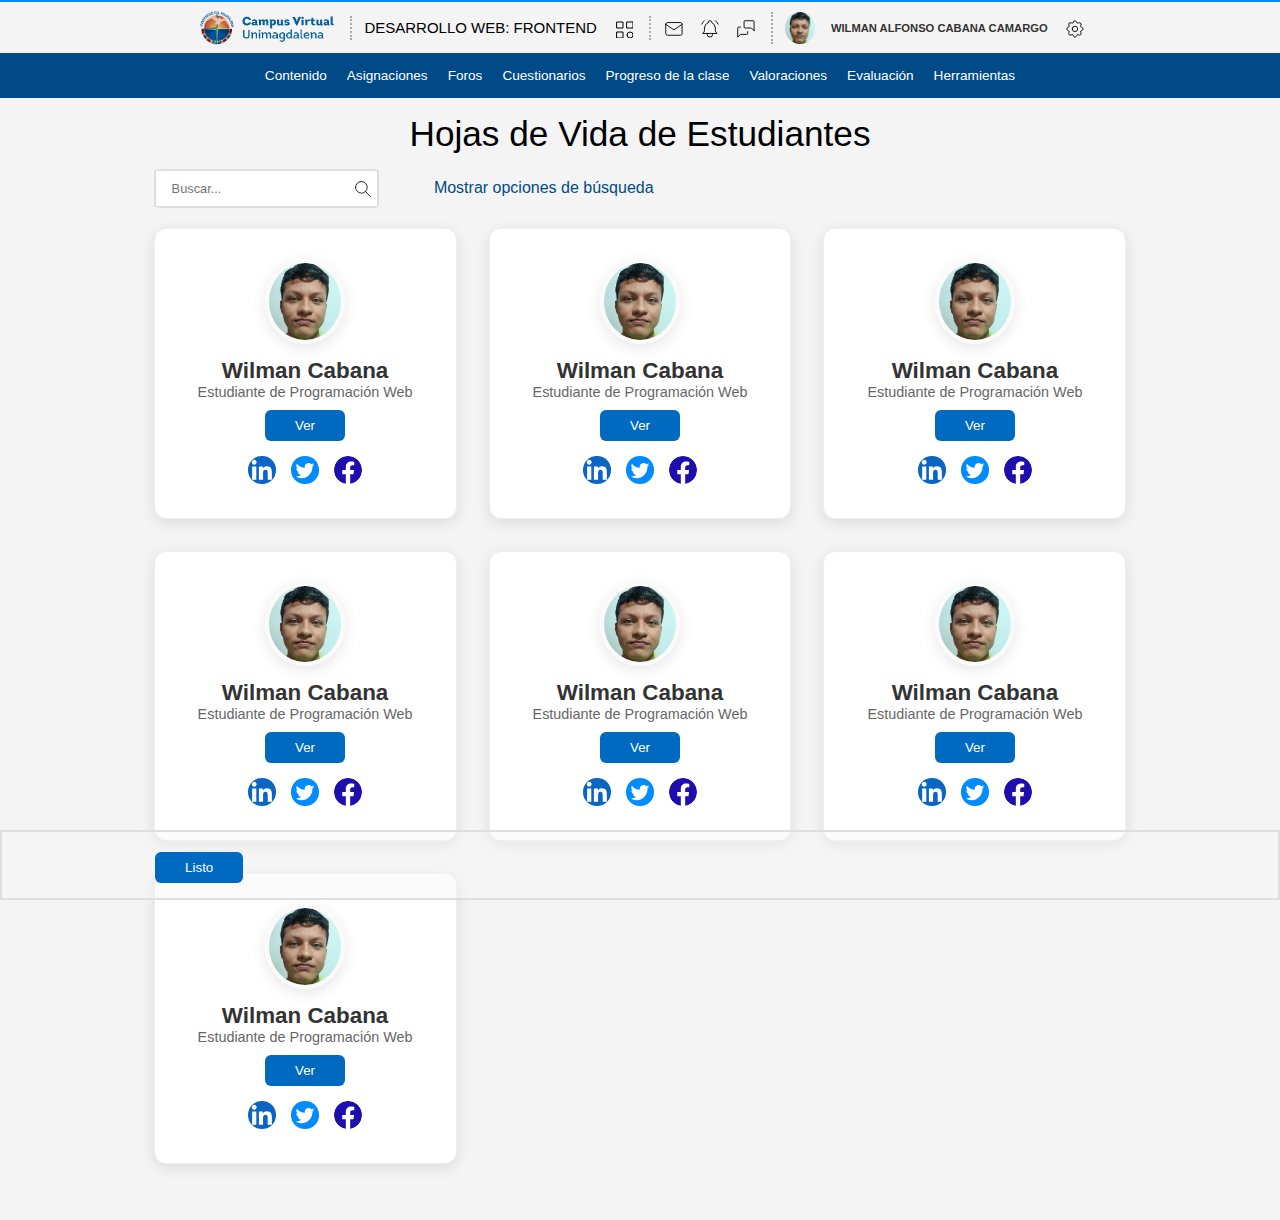
<file: index.html>
<!DOCTYPE html>
<html lang="es">
<head>
    <meta charset="UTF-8">
    <meta name="viewport" content="width=device-width, initial-scale=1.0">
    <title>Hojas de Vida - Unimagdalena</title>

    <link rel="stylesheet" href="./styles/style.css">


</head>
<body>
    <!--Encabezado + Navegación-->
    <header id="encabezado">
        <div id="header-top">
            <img id="logo-header" src="./assets/img/Home-brigh-logo.png" alt="Logo campus virtual Unimagdalena">

            <div class="fragment-header-top">
                <h3 id="name-course-header">Desarrollo web: frontend</h3>
                <a class="icon-header" href="#">
                    <svg class="icon-header-svg">
                        <use xlink:href="./assets/svg/sprite.svg#menu"/>
                    </svg>
                </a>
            </div>
            
            <div class="fragment-header-top">
                <a class="icon-header" href="#">
                    <svg class="icon-header-svg">
                        <use xlink:href="./assets/svg/sprite.svg#email"/>
                    </svg>
                </a>

                <a class="icon-header" href="#">
                    <svg class="icon-header-svg">
                        <use xlink:href="./assets/svg/sprite.svg#notification"/>
                    </svg>
                </a>

                <a class="icon-header" href="#">
                    <svg class="icon-header-svg">
                        <use xlink:href="./assets/svg/sprite.svg#conversation"/>
                    </svg>
                </a>
            </div>
            
            <div class="fragment-header-top">
                <img id="user-principal-avatar" src="./assets/img/developer.jpeg" alt="Foto de Perfil Principal Wilman Cabana">

                <h2 id="user-principal-name">Wilman Alfonso Cabana Camargo</h2>

                <a class="icon-header" href="#">
                    <svg class="icon-header-svg">
                        <use xlink:href="./assets/svg/sprite.svg#settings"/>
                    </svg>
                </a>
            </div>
            

        </div>

        <nav id="barra-nav">
            <a href="#">Contenido</a>
            <a href="#">Asignaciones</a>
            <a href="#">Foros</a>
            <a href="#">Cuestionarios</a>
            <a href="#">Progreso de la clase</a>
            <a href="#">Valoraciones</a>
            <a href="#">Evaluación</a>
            <a href="#">Herramientas</a>
        </nav>
    </header>

    <!--Contenido Principal-->
    <main>
        <!--Titulo + Busqueda + Filtro-->
        <section id="section-search">
            <h1 id="title-Principal">Hojas de Vida de Estudiantes</h1>

            <div id="search-container">
                <div id="search-entrance-container">
                    <input id="search-input" type="search"  placeholder="Buscar..." aria-label="Buscar Estudiantes">

                    <button id="search-btn" type="submit" aria-label="Buscar">
                        <svg id="icon-search">
                            <use xlink:href="./assets/svg/sprite.svg#search"/>
                        </svg>
                    </button>
                    
                </div>                

                <a id="search-option" href="#">Mostrar opciones de búsqueda</a>
            </div>
            
        </section>
        

        <!--Grid de Hojas de Vidas-->
        <div id="section-profiles">

            <div class="div-card">
                <img class="user-avatar" src="./assets/img/developer.jpeg" alt="Foto de Perfil Wilman Cabana">
                <h2 class="user-name">Wilman Cabana</h2>
                <p class="user-title">Estudiante de Programación Web</p>
                <a href="https://wilmancabana.github.io/Hoja-de-vida/" target="_blank">
                    <button class="user-view-btn">Ver</button>
                </a>
                
                <div class="icon-card-container">
                    <a class="icon-card" href="#">
                        <svg class="icon-card-svg">
                            <use xlink:href="./assets/svg/sprite.svg#linkedin"/>
                        </svg>
                    </a>
                    <a class="icon-card" href="#">
                        <svg class="icon-card-svg-Twitter">
                            <use xlink:href="./assets/svg/sprite.svg#Twitter"/>
                        </svg>
                    </a>
                    <a class="icon-card" href="#">
                        <svg class="icon-card-svg">
                            <use xlink:href="./assets/svg/sprite.svg#icon-facebook"/>
                        </svg>
                    </a>
                </div>
            </div>

            <div class="div-card">
                <img class="user-avatar" src="./assets/img/developer.jpeg" alt="Foto de Perfil Wilman Cabana">
                <h2 class="user-name">Wilman Cabana</h2>
                <p class="user-title">Estudiante de Programación Web</p>
                <a href="https://wilmancabana.github.io/Hoja-de-vida/" target="_blank">
                    <button class="user-view-btn">Ver</button>
                </a>
                <div class="icon-card-container">
                    <a class="icon-card" href="#">
                        <svg class="icon-card-svg">
                            <use xlink:href="./assets/svg/sprite.svg#linkedin"/>
                        </svg>
                    </a>
                    <a class="icon-card" href="#">
                        <svg class="icon-card-svg-Twitter">
                            <use xlink:href="./assets/svg/sprite.svg#Twitter"/>
                        </svg>
                    </a>
                    <a class="icon-card" href="#">
                        <svg class="icon-card-svg">
                            <use xlink:href="./assets/svg/sprite.svg#icon-facebook"/>
                        </svg>
                    </a>
                </div>
            </div>

            <div class="div-card">
                <img class="user-avatar" src="./assets/img/developer.jpeg" alt="Foto de Perfil Wilman Cabana">
                <h2 class="user-name">Wilman Cabana</h2>
                <p class="user-title">Estudiante de Programación Web</p>
                <a href="https://wilmancabana.github.io/Hoja-de-vida/" target="_blank">
                    <button class="user-view-btn">Ver</button>
                </a>
                <div class="icon-card-container">
                    <a class="icon-card" href="#">
                        <svg class="icon-card-svg">
                            <use xlink:href="./assets/svg/sprite.svg#linkedin"/>
                        </svg>
                    </a>
                    <a class="icon-card" href="#">
                        <svg class="icon-card-svg-Twitter">
                            <use xlink:href="./assets/svg/sprite.svg#Twitter"/>
                        </svg>
                    </a>
                    <a class="icon-card" href="#">
                        <svg class="icon-card-svg">
                            <use xlink:href="./assets/svg/sprite.svg#icon-facebook"/>
                        </svg>
                    </a>
                </div>
            </div>

            <div class="div-card">
                <img class="user-avatar" src="./assets/img/developer.jpeg" alt="Foto de Perfil Wilman Cabana">
                <h2 class="user-name">Wilman Cabana</h2>
                <p class="user-title">Estudiante de Programación Web</p>
                <a href="https://wilmancabana.github.io/Hoja-de-vida/" target="_blank">
                    <button class="user-view-btn">Ver</button>
                </a>
                <div class="icon-card-container">
                    <a class="icon-card" href="#">
                        <svg class="icon-card-svg">
                            <use xlink:href="./assets/svg/sprite.svg#linkedin"/>
                        </svg>
                    </a>
                    <a class="icon-card" href="#">
                        <svg class="icon-card-svg-Twitter">
                            <use xlink:href="./assets/svg/sprite.svg#Twitter"/>
                        </svg>
                    </a>
                    <a class="icon-card" href="#">
                        <svg class="icon-card-svg">
                            <use xlink:href="./assets/svg/sprite.svg#icon-facebook"/>
                        </svg>
                    </a>
                </div>
            </div>

            <div class="div-card">
                <img class="user-avatar" src="./assets/img/developer.jpeg" alt="Foto de Perfil Wilman Cabana">
                <h2 class="user-name">Wilman Cabana</h2>
                <p class="user-title">Estudiante de Programación Web</p>
                <a href="https://wilmancabana.github.io/Hoja-de-vida/" target="_blank">
                    <button class="user-view-btn">Ver</button>
                </a>
                <div class="icon-card-container">
                    <a class="icon-card" href="#">
                        <svg class="icon-card-svg">
                            <use xlink:href="./assets/svg/sprite.svg#linkedin"/>
                        </svg>
                    </a>
                    <a class="icon-card" href="#">
                        <svg class="icon-card-svg-Twitter">
                            <use xlink:href="./assets/svg/sprite.svg#Twitter"/>
                        </svg>
                    </a>
                    <a class="icon-card" href="#">
                        <svg class="icon-card-svg">
                            <use xlink:href="./assets/svg/sprite.svg#icon-facebook"/>
                        </svg>
                    </a>
                </div>
            </div>

            <div class="div-card">
                <img class="user-avatar" src="./assets/img/developer.jpeg" alt="Foto de Perfil Wilman Cabana">
                <h2 class="user-name">Wilman Cabana</h2>
                <p class="user-title">Estudiante de Programación Web</p>
                <a href="https://wilmancabana.github.io/Hoja-de-vida/" target="_blank">
                    <button class="user-view-btn">Ver</button>
                </a>
                <div class="icon-card-container">
                    <a class="icon-card" href="#">
                        <svg class="icon-card-svg">
                            <use xlink:href="./assets/svg/sprite.svg#linkedin"/>
                        </svg>
                    </a>
                    <a class="icon-card" href="#">
                        <svg class="icon-card-svg-Twitter">
                            <use xlink:href="./assets/svg/sprite.svg#Twitter"/>
                        </svg>
                    </a>
                    <a class="icon-card" href="#">
                        <svg class="icon-card-svg">
                            <use xlink:href="./assets/svg/sprite.svg#icon-facebook"/>
                        </svg>
                    </a>
                </div>
            </div>

            <div class="div-card">
                <img class="user-avatar" src="./assets/img/developer.jpeg" alt="Foto de Perfil Wilman Cabana">
                <h2 class="user-name">Wilman Cabana</h2>
                <p class="user-title">Estudiante de Programación Web</p>
                <a href="https://wilmancabana.github.io/Hoja-de-vida/" target="_blank">
                    <button class="user-view-btn">Ver</button>
                </a>
                <div class="icon-card-container">
                    <a class="icon-card" href="#">
                        <svg class="icon-card-svg">
                            <use xlink:href="./assets/svg/sprite.svg#linkedin"/>
                        </svg>
                    </a>
                    <a class="icon-card" href="#">
                        <svg class="icon-card-svg-Twitter">
                            <use xlink:href="./assets/svg/sprite.svg#Twitter"/>
                        </svg>
                    </a>
                    <a class="icon-card" href="#">
                        <svg class="icon-card-svg">
                            <use xlink:href="./assets/svg/sprite.svg#icon-facebook"/>
                        </svg>
                    </a>
                </div>
            </div>

        </div>
    </main>


    <footer id="foot">
        <button id="complete-btn">Listo</button>
    </footer>
</body>

</html>
</file>
<file: styles/style.css>
*{
    margin: 0;
    padding: 0;
    box-sizing: border-box;
}

body{
    border-top: #008bfc solid 2px;
    background-color: #f4f4f4;
    font-family: "Lucida Sans Unicode", sans-serif;
}

#header-top{
    display: flex;
    height: 3.2rem;
    justify-content: center;
    align-items: center; /*Centrado vertical*/
    gap: 1rem;

}

#logo-header{
    height: 40px;
}

.fragment-header-top{
    display: flex;
    justify-content: center;
    align-items: center; 
    gap: 1rem;
    padding-left: 12px;
    border-left: 2px dotted #aaaaaa;
}

#name-course-header{
    text-overflow: ellipsis;
    overflow: hidden;
    text-transform: uppercase;
    white-space: pre; /*Una sola línea*/
    font-size: 15px;
    font-weight: normal;
}

.icon-header{
    transform: translateY(2px);
}

.icon-header-svg{
    width: 20px;
    height: 20px;
}

#user-principal-avatar{
    width: 30px;
    border-radius: 50%;
}

#user-principal-name{
    font-size: 0.7rem;
    color: #333;
    text-overflow: ellipsis;
    overflow: hidden;
    text-transform: uppercase;
    white-space: pre;

}



#barra-nav{
    display: flex;
    height: 2.8rem;
    gap: 20px;
    background-color: #004a87;
    justify-content: center;
    align-items: center;
}

#barra-nav a{
    color: #ffffff;
    font-size: 0.85rem;
    text-decoration: none;
    width: auto;
    text-overflow: ellipsis;
    overflow: hidden;
    white-space: pre;
}

main{
    padding: 1rem 12%;
}

h1{
    font-size: 2.2rem;
    text-align: center;
    margin-bottom: 15px;
    font-weight: normal;
}

#search-container {
    display: flex;
    align-items: center;
    max-width: 500px;
    gap: 20px;
    margin-bottom: 20px;
}

#search-entrance-container{
    flex: 1;
    position: relative;
}

#search-input{
    padding: 10px 40px 10px 16px;
    font-size: 0.8rem;
    border: 2px solid #ddd;
    border-radius: 5%;
    outline: none;
}

#search-btn{
    position: absolute;
    transform: translateX(-130%);
    bottom: 15%;
    background: none;
    border: none;
    cursor: pointer;

}

#icon-search{
    height: 20px;
    width: 20px;
}

#search-option{
    font-size: 1rem;
    color: #004a87;
    text-decoration: none;
    text-overflow: ellipsis;
    overflow: hidden;
    white-space: pre;
}

#section-profiles{
    display: grid;
    gap: 2rem;
    margin-bottom: 40px;
    grid-template-columns: repeat(auto-fit, minmax(300px, 1fr));
}

.div-card{
    background: #ffffff;
    border-radius: 12px;
    padding: 30px;
    text-align: center;
    box-shadow: 0 4px 15px rgba(0, 0, 0, 0.1);
    transition: transform 0.3s ease, box-shadow 0.3s ease;
    border: 1px solid #eeeeee;
}

/*Animacion al pasar el cursor*/
.div-card:hover{
    transform: translateY(-5px);
    box-shadow: 0 8px 25px rgba(0, 0, 0, 0.15); 
}

.user-avatar{
    width: 80px;
    border-radius: 50%;
    border: 4px solid #fafafa;
    box-shadow: 0 4px 15px rgba(0, 0, 0, 0.1); 
    margin: 0 auto 10px;
}

.user-name{
    font-size: 1.4rem;
    color: #333;
}

.user-title{
    font-size: 0.9rem;
    color: #666;
    margin-bottom: 10px;
}

.user-view-btn, #complete-btn{
    background: #006ac0;
    color: #ffffff;
    border: none;
    padding: 8px 30px;
    border-radius: 6px;
    cursor: pointer;
    transition: background 0.5s ease;
    margin-bottom: 15px;
}

/*Animacion de btn ver | Transicion de color*/
.user-view-btn:hover{
    background: #1e5799;
}

.icon-card-container{
    display: flex;
    justify-content: center;
    gap: 15px;
}

.icon-card-svg, .icon-card-svg-Twitter{
    height: 28px;
    width: 28px;
    border-radius: 49%;
}

.icon-card-svg-Twitter{
    background: #008cff;
}

#foot{
    position: fixed;
    bottom: 0;
    width: 100%;
    background-color: rgba(245, 245, 245, 0.438);
    border: 2px solid #dedede;
}

#complete-btn{
    margin-left: 12% ;
    margin-top: 20px;
}
</file>
